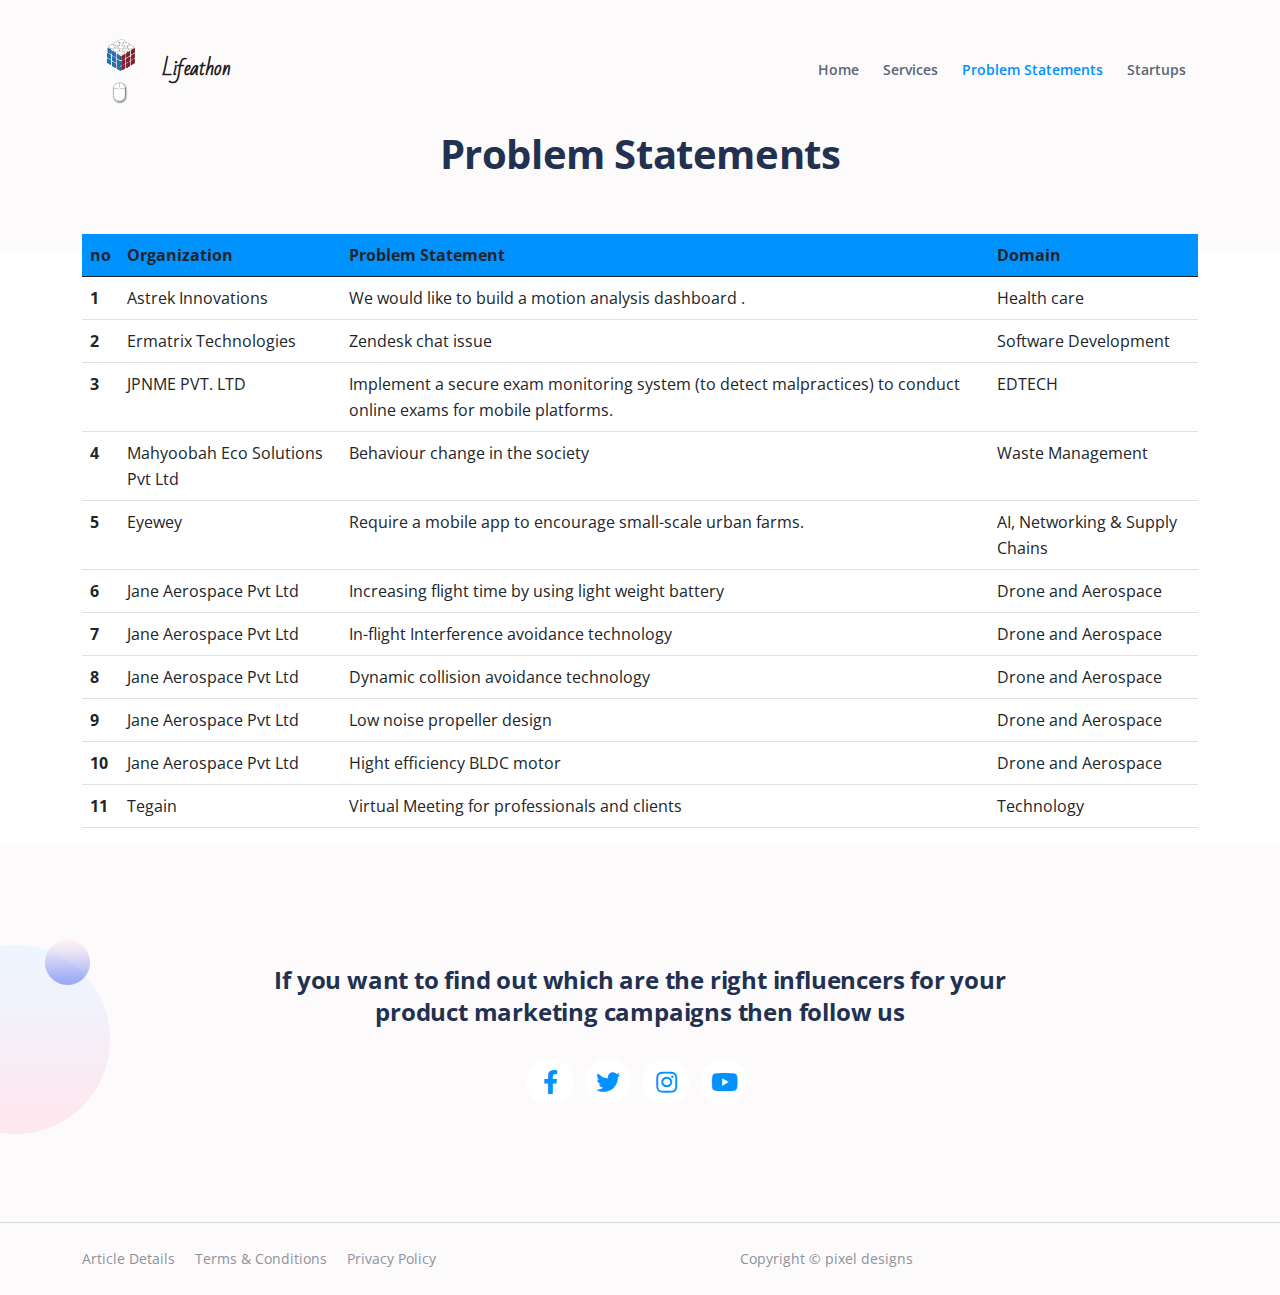
<file: public/problemstatements.html>
<!DOCTYPE html>
<html lang="en">
<head>
    <meta charset="utf-8">
    <meta name="viewport" content="width=device-width, initial-scale=1, shrink-to-fit=no">
    
    <!-- SEO Meta Tags -->
    <meta name="description" content="Your description">
    <meta name="author" content="Your name">

    <!-- OG Meta Tags to improve the way the post looks when you share the page on Facebook, Twitter, LinkedIn -->
	<meta property="og:site_name" content="" /> <!-- website name -->
	<meta property="og:site" content="" /> <!-- website link -->
	<meta property="og:title" content=""/> <!-- title shown in the actual shared post -->
	<meta property="og:description" content="" /> <!-- description shown in the actual shared post -->
	<meta property="og:image" content="" /> <!-- image link, make sure it's jpg -->
	<meta property="og:url" content="" /> <!-- where do you want your post to link to -->
	<meta name="twitter:card" content="summary_large_image"> <!-- to have large image post format in Twitter -->

    <!-- Webpage Title -->
    <title>Problem Statements</title>
    
    <!-- Styles -->
    <link href="https://fonts.googleapis.com/css2?family=Open+Sans:ital,wght@0,400;0,600;0,700;1,400&display=swap" rel="stylesheet">
    <link rel="preconnect" href="https://fonts.googleapis.com">
    <link rel="preconnect" href="https://fonts.gstatic.com" crossorigin>
    <link href="https://fonts.googleapis.com/css2?family=Bad+Script&display=swap" rel="stylesheet">
    <link href="css/bootstrap.min.css" rel="stylesheet">
    <link href="css/fontawesome-all.min.css" rel="stylesheet">
    <link href="css/swiper.css" rel="stylesheet">
	<link href="css/styles.css" rel="stylesheet">
    <link href="css/popup.css" rel="stylesheet">
	
	<!-- Favicon  -->
    <link rel="icon" href="images/Life.png">
</head>
<body>
    
     <!-- Navigation -->
     <nav id="navbarExample" class="navbar navbar-expand-lg fixed-top navbar-light" aria-label="Main navigation">
        <div class="container">

            <!-- Image Logo -->
            <a class="navbar-brand logo-image" href="index.html" style="font-family: 'Bad Script', cursive;"><img src="images/Life.png" alt="alternative" style="width:75px;height:auto"> Lifeathon</a> 

            <!-- Text Logo - Use this if you don't have a graphic logo -->
            <!-- <a class="navbar-brand logo-text" href="index.html">Nubis</a> -->

            <button class="navbar-toggler p-0 border-0" type="button" id="navbarSideCollapse" aria-label="Toggle navigation">
                <span class="navbar-toggler-icon"></span>
            </button>

            <div class="navbar-collapse offcanvas-collapse" id="navbarsExampleDefault">
                <ul class="navbar-nav ms-auto navbar-nav-scroll">
                    <li class="nav-item">
                        <a class="nav-link" aria-current="page" href="index.html">Home</a>
                    </li>
                    <li class="nav-item">
                        <a class="nav-link" href="index.html#services">Services</a>
                    </li>
                    <li class="nav-item">
                        <a class="nav-link active" href="problemstatements.html">Problem Statements</a>
                    </li>
                    <li class="nav-item">
                        <a class="nav-link" href="#features">Startups</a>
                    </li>
                    <li class="nav-item dropdown">
                        <!-- <a class="nav-link dropdown-toggle" href="#" id="dropdown01" data-bs-toggle="dropdown" aria-expanded="false">FAQ</a> -->
                        <ul class="dropdown-menu" aria-labelledby="dropdown01">
                            <li><a class="dropdown-item" href="article.html">Article Details</a></li>
                            <li><div class="dropdown-divider"></div></li>
                            <li><a class="dropdown-item" href="terms.html">Terms Conditions</a></li>
                            <li><div class="dropdown-divider"></div></li>
                            <li><a class="dropdown-item" href="privacy.html">Privacy Policy</a></li>
                        </ul>
                    </li>
                </ul>
                <!-- <span class="nav-item">
                    <a class="btn-solid-sm" href="#contact">Contact Us</a>
                </span> -->
            </div> <!-- end of navbar-collapse -->
        </div> <!-- end of container -->
    </nav> <!-- end of navbar -->
    <!-- end of navigation -->


    <!-- Header -->
    <header class="ex-header" id="blurr-head">
        <div class="container">
            <div class="row">
                <div class="col-md-12 text-center mb-5">
                    <h1>Problem Statements</h1>
                </div> <!-- end of col -->
            </div> <!-- end of row -->
        </div> <!-- end of container -->
    </header> <!-- end of ex-header -->
    <!-- end of header -->


    <section class="ftco-section moveup">
		<div class="container">
			<div class="row justify-content-center">
				<div class="col-md-6 text-center mb-5">
					<h2 class="heading-section"></h2>
				</div>
			</div>
            <div class="popup"  onclick="myFunction()">
                <div class="popuptext" id="myPopup">
                    <p  style="text-align: center;">We would like to build a motion analysis dashboard.</p>
                    <p>Organistaion:<strong>Astrek Innovations</strong></p>
                    <p>Domain :<strong>Health Care</strong></p>
                    <br>
                    <p>Problem Statement:We are a Robotic rehabilitation company developing an exosuit for people with lower limb disabilities . We want to develop a dashboard which shows the real time motion tracking of the patient foot pressure and progress made by the patient</p>
                    <p>Refer this image : <a href="https://drive.google.com/file/d/1paogyLLRRPANwmr1Elg3d5FHIR1i8we6/view?usp=sharing">https://drive.google.com/file/d/1pa.............</a></p>
                </div>
            </div>
            <div class="popup"  onclick="myFunction1()">
                <div class="popuptext" id="myPopup1">
                    <p style="text-align: center;">Zendesk chat issue</p>
                    <p>Organistaion:<strong>Ermatrix Technologies</strong></p>
                    <p>Domain :<strong>Software Development</strong></p>
                    <br>
                    <p>We have integrated a chat application (zendesk) into our e-commerce project. This application is developed for Web, Android, and iOS. Chat is working fine in Web and Android. But in the iOS device (iOS application is developed in SWIFT) chat operator replay is not getting loaded instantly on the customer end. This replay will load only after sending any message from the customer side to the operator.</p>
                </div>
            </div>
            <div class="popup"  onclick="myFunction2()">
                <div class="popuptext" id="myPopup2">
                    <p style="text-align: center;">Implement a secure exam monitoring system (to detect  malpractices) to conduct online exams for mobile platforms.</p>
                    <p>Organistaion:<strong>JPNME PVT. LTD</strong></p>
                    <p>Domain :<strong>EDTECH</strong></p>
                    <br>
                    <p>Implement a secure exam monitoring system (to detect  malpractices) to conduct online exams/tests for mobile device platforms.</p>
                </div>
            </div>
            <div class="popup" onclick="myFunction3()">
                <div class="popuptext" id="myPopup3">
                    <p style="text-align: center;">Behaviour change in the society.</p>
                    <p>Organistaion:<strong>JPNME PVT. LTD</strong></p>
                    <p>Domain :<strong>Waste Management</strong></p>
                    <br>
                    <p>Usually when we segregate waste material, we may receive all kind of waste which includes plastic, metal, wet waste, e waste, sanitary pads , diapers etc.
                        This becomes very difficult to segregate, after informing not to mix all this waste , yet the result is same.</p>
                </div>
            </div>
            <div class="popup" onclick="myFunction4()">
                <div class="popuptext" id="myPopup4">
                    <p style="text-align: center;">Require a mobile app to encourage small-scale urban farms.</p>
                    <p>Organistaion:<strong>Eyewey</strong></p>
                    <p>Domain :<strong>AI, Networking & Supply Chains</strong></p>
                    <br>
                    <p>Urban farms are on the rise with specific trend in rise of roof-top farming and backyard organic farms. We require a mobile app on both Android/IOS/Flutter with seamless UI/Ux workflow to provide easy access for urban farmers to information on homegrown crops, common disease detection on these crops through the use of computer vision along with prescription of remedies and allow them to connect with their nearest agriculture society for support, updates, sale and distribution. 

                        Through our platform 'Eyewey', we will provide the teams with datasets, trained AI-models for detection and the base mobile templates in Android and IOS for seamless integration of the AI models for detection. If the team wishes to expand the scope of the datasets, we will provide the right support in training the AI Models for detection. 
                        
                        The teams will be required to focus on creating a very seamless workflow to house these features since the target market audience is more probable to be between 35-55 years and should be assumed to have limited tolerance to adopting new technologies. The most elegant and simplest UI/Ux workflows will be preferred.</p>
                </div>
            </div>
            <div class="popup" onclick="myFunction5()">
                <div class="popuptext" id="myPopup5">
                    <p style="text-align: center;">Increasing flight time by using light weight battery</p>
                    <p>Organistaion:<strong>Jane Aerospace Pvt Ltd</strong></p>
                    <p>Domain :<strong>Drone and Aerospace</strong></p>
                    <br>
                    <p>Designing a low weight battery system to increase the endurance of flight time of the drones</p>
                </div>
            </div>
            <div class="popup" onclick="myFunction6()">
                <div class="popuptext" id="myPopup6">
                    <p style="text-align: center;">In-flight Interference avoidance technology</p>
                    <p>Organistaion:<strong>Jane Aerospace Pvt Ltd</strong></p>
                    <p>Domain :<strong>Drone and Aerospace</strong></p>
                    <br>
                    <p>Technology to prevent radio interference during flight of drones from electric poles, rouge radio waves and geo interference</p>
                </div>
            </div>
            <div class="popup" onclick="myFunction7()">
                <div class="popuptext" id="myPopup7">
                    <p style="text-align: center;">Dynamic collision avoidance technologyy</p>
                    <p>Organistaion:<strong>Jane Aerospace Pvt Ltd</strong></p>
                    <p>Domain :<strong>Drone and Aerospace</strong></p>
                    <br>
                    <p>Technology to detect active and dynamic obstacles and necessary avoidance technology</p>
                </div>
            </div>
            <div class="popup" onclick="myFunction8()">
                <div class="popuptext" id="myPopup8">
                    <p style="text-align: center;">Low noise propeller design</p>
                    <p>Organistaion:<strong>Jane Aerospace Pvt Ltd</strong></p>
                    <p>Domain :<strong>Drone and Aerospace</strong></p>
                    <br>
                    <p>TDesigning of a propeller producing of low noise during flight for drones</p>
                </div>
            </div>
            <div class="popup" onclick="myFunction9()">
                <div class="popuptext" id="myPopup9">
                    <p style="text-align: center;">Hight efficiency BLDC motor </p>
                    <p>Organistaion:<strong>Jane Aerospace Pvt Ltd</strong></p>
                    <p>Domain :<strong>Drone and Aerospace</strong></p>
                    <br>
                    <p>Designing of high efficiency BLDC Motor for drones </p>
                </div>
            </div>
            <div class="popup" onclick="myFunction10()">
                <div class="popuptext" id="myPopup10">
                    <p style="text-align: center;">Virtual Meeting for professionals and clients</p>
                    <p>Organistaion:<strong>Tegain</strong></p>
                    <p>Domain :<strong>Technology</strong></p>
                    <br>
                    <p>"We need a virtual meeting setup to seemlessly conduct meetings online with clients and professionals.
                        Google meet and Zoom have limitations when put into real interaction with persons. A virtual meeting app which interacts which shows options to interact, write meeting minutes and other efficient features which meets the need of the meeting"</p>
                </div>
            </div>
			<div class="row">
				<div class="col-md-12">
					<div class="table-wrap"> 
                        <table class="table" id="table">
						  <thead class="thead-primary">
						    <tr>
						      <th>no</th>
						      <th>Organization</th>
						      <th>Problem Statement</th>
						      <th>Domain</th>
						    </tr>
						  </thead>
						  <tbody>
						    <tr>
						      <th scope="row">1</th>
						      <td>Astrek Innovations</td>
						      <td onclick="myFunction()">We would like to build a motion analysis dashboard .</td>
                                <td>Health care</td>
						    </tr>
						    <tr>
						      <th scope="row">2</th>
						      <td>Ermatrix Technologies</td>
						      <td onclick="myFunction1()">Zendesk chat issue</td>
						      <td>Software Development</td>
						    </tr>
						    <tr>
						      <th scope="row">3</th>
						      <td>JPNME PVT. LTD</td>
						      <td onclick="myFunction2()">Implement a secure exam monitoring system (to detect  malpractices) to conduct online exams for mobile platforms.</td>
						      <td>EDTECH</td>
						    </tr>
                            <tr>
                                <th scope="row">4</th>
                                <td>Mahyoobah Eco Solutions Pvt Ltd</td>
                                <td onclick="myFunction3()">Behaviour change in the society</td>
                                <td>Waste Management</td>
                            </tr>
                            <tr>
                                <th scope="row">5</th>
                                <td>Eyewey</td>
                                <td onclick="myFunction4()">Require a mobile app to encourage small-scale urban farms.</td>
                                <td>AI, Networking & Supply Chains</td>
                            </tr>
                            <tr>
                                <th scope="row">6</th>
                                <td>Jane Aerospace Pvt Ltd</td>
                                <td onclick="myFunction5()">Increasing flight time by using light weight battery</td>
                                <td>Drone and Aerospace</td>
                            </tr>
                            <tr>
                                <th scope="row">7</th>
                                <td>Jane Aerospace Pvt Ltd</td>
                                <td onclick="myFunction6()">In-flight Interference avoidance technology</td>
                                <td>Drone and Aerospace</td>
                            </tr>
                            <tr>
                                <th scope="row">8</th>
                                <td>Jane Aerospace Pvt Ltd</td>
                                <td onclick="myFunction7()">Dynamic collision avoidance technology</td>
                                </td>
                                <td>Drone and Aerospace</td>
                            </tr>
                            <tr>
                                <th scope="row">9</th>
                                <td>Jane Aerospace Pvt Ltd</td>
                                <td onclick="myFunction8()">Low noise propeller design</td>
                                <td>Drone and Aerospace</td>
                            </tr>
                            <tr>
                                <th scope="row">10</th>
                                <td>Jane Aerospace Pvt Ltd</td>
                                <td onclick="myFunction9()">Hight efficiency BLDC motor </td>
                                <td>Drone and Aerospace</td>
                            </tr>
                            <tr>
                                <th scope="row">11</th>
                                <td>Tegain</td>
                                <td onClick="myFunction10()">Virtual Meeting for professionals and clients</td>
                                <td>Technology</td>
                            </tr>
						  </tbody>
						</table>
					</div>
				</div>
			</div>
		</div>
	</section>
    <!-- Footer -->
    <div class="footer bg-gray" id="foot">
        <img class="decoration-circles" src="images/decoration-circles.png" alt="alternative">
        <div class="container">
            <div class="row">
                <div class="col-lg-12">
                    <h4>If you want to find out which are the right influencers for your product marketing campaigns then follow us</h4>
                    <div class="social-container">
                        <span class="fa-stack">
                            <a href="#your-link">
                                <i class="fas fa-circle fa-stack-2x"></i>
                                <i class="fab fa-facebook-f fa-stack-1x"></i>
                            </a>
                        </span>
                        <span class="fa-stack">
                            <a href="#your-link">
                                <i class="fas fa-circle fa-stack-2x"></i>
                                <i class="fab fa-twitter fa-stack-1x"></i>
                            </a>
                        </span>
                        <span class="fa-stack">
                            <a href="#your-link">
                                <i class="fas fa-circle fa-stack-2x"></i>
                                <i class="fab fa-instagram fa-stack-1x"></i>
                            </a>
                        </span>
                        <span class="fa-stack">
                            <a href="#your-link">
                                <i class="fas fa-circle fa-stack-2x"></i>
                                <i class="fab fa-youtube fa-stack-1x"></i>
                            </a>
                        </span>
                    </div> <!-- end of social-container -->
                </div> <!-- end of col -->
            </div> <!-- end of row -->
        </div> <!-- end of container -->
    </div> <!-- end of footer -->  
    <!-- end of footer -->


    <!-- Copyright -->
    <div class="copyright bg-gray">
        <div class="container">
            <div class="row">
                <div class="col-lg-6 col-md-12 col-sm-12">
                    <ul class="list-unstyled li-space-lg p-small">
                        <li><a href="article.html">Article Details</a></li>
                        <li><a href="terms.html">Terms & Conditions</a></li>
                        <li><a href="privacy.html">Privacy Policy</a></li>
                    </ul>
                </div> <!-- end of col -->
                <div class="col-lg-3 col-md-12 col-sm-12">
                    <p class="p-small statement">Copyright © <a href="#">pixel designs</a></p>
                </div> <!-- end of col -->

               
            </div> <!-- enf of row -->
        </div> <!-- end of container -->
    </div> <!-- end of copyright --> 
    <!-- end of copyright -->
    

    <!-- Back To Top Button -->
    <button onclick="topFunction()" id="myBtn">
        <img src="images/up-arrow.png" alt="alternative">
    </button>
    <!-- end of back to top button -->
    	
    <!-- Scripts -->
    <script src="js/bootstrap.min.js"></script> <!-- Bootstrap framework -->
    <script src="js/swiper.min.js"></script> <!-- Swiper for image and text sliders -->
    <script src="js/scripts.js"></script><!-- Custom scripts -->
    <script src="js/popup.js"></script>
    <script src="https://ajax.googleapis.com/ajax/libs/jquery/3.3.1/jquery.min.js"></script>
    <script src="js/scroll.js"></script>
</body>
</html>
</file>
<file: public/css/styles.css>
/* Description: Master CSS file */

/*****************************************

/**************************/
/*     General Styles     */
/**************************/
body,
html {
    width: 100%;
	height: 100%;
}
.curtain {
	margin: 0 auto;
	width: 100%;
	height: 100vh;
	overflow: hidden;
}
.curtain__wrapper {
	width: 100%;
	height: 100%;
}
.curtain__wrapper input[type=checkbox] {
	position: absolute;
	cursor: pointer;
	width: 100%;
	height: 100%;
	z-index: 100;
	opacity: 0;
	top: 0;
	left: 0;
}
.curtain__wrapper input[type=checkbox]:checked ~ div.curtain__panel--left {
	transform: translateX(0);
}
.curtain__wrapper input[type=checkbox]:checked ~ div.curtain__panel--right {
	transform: translateX(0);
}
.curtain__panel {
	display: flex;
	align-items: center;
	background: orange;
	color: #fff;
	float: left;
	position: relative;
	width: 50%;
	height: 100vh;
	transition: all 1s ease-out;
	z-index: 2;
}
.curtain__panel--left {
	justify-content: flex-end;
	transform: translateX(-100%);
}
.curtain__panel--right {
	justify-content: flex-start;
	transform: translateX(100%);
}
.curtain__content {
	align-items: center;
	background: #333;
	color: #fff;
	display: flex;
	flex-direction: column;
	height: 100vh;
	justify-content: center;
	padding: 1rem 0;
	position: absolute;
	text-align: center;
	z-index: 1;
	width: 100%;
}
.curtain__content img {
	width: 20%;
}

.html-static{
	position:fixed;
}
body, p {
	color: #5e6576; 
	font: 400 1rem/1.625rem "Open Sans", sans-serif;
}
.curtain {
	margin: 0 auto;
	width: 100%;
	height: 100vh;
	overflow: hidden;
	
	&__wrapper {
	  width: 100%;
	  height: 100%;
	  
	  input[type=checkbox] {
		position: absolute;
		cursor: pointer;
		width: 100%;
		height: 100%;
		z-index: 100;
		opacity: 0;
		top: 0;
		left: 0;
		
		// When the checkbox is checked...
		&:checked {
		  
		  // Slide the first panel
		  &~div.curtain__panel--left {
			transform: translateX(0);
		  }
		  
		  // Slide the second panel
		  &~div.curtain__panel--right {
			transform: translateX(0);
		  }
		}
	  }
	}
	
	&__panel {
	  display: flex;
	  align-items: center;
	  background: orange;
	  color: #fff;
	  float: left;
	  position: relative;
	  width: 50%;
	  height: 100vh;
	  transition: all 1s ease-out;
	  z-index: 2;
	  &--left {
		justify-content: flex-end;
		transform: translateX(-100%);
	  }
	  &--right {
		justify-content: flex-start;
		transform: translateX(100%);
	  }
	}
	
	&__content {
	  align-items: center;
	  background: #333;
	  color: #fff;
	  display: flex;
	  flex-direction: column;
	  height: 100vh;
	  justify-content: center;
	  padding: 1rem 0;
	  position: absolute;
	  text-align: center;
	  z-index: 1;
	  width: 100%;
	  
	  img {
		width: 20%;
	  }
	}
  
  }

h1 {
	color: #223150;
	font-weight: 700;
	font-size: 2.5rem;
	line-height: 3.25rem;
	letter-spacing: -0.4px;
}

h2 {
	color: #223150;
	font-weight: 700;
	font-size: 2rem;
	line-height: 2.5rem;
	letter-spacing: -0.4px;
}

h3 {
	color: #223150;
	font-weight: 700;
	font-size: 1.75rem;
	line-height: 2.25rem;
	letter-spacing: -0.2px;
}

h4 {
	color: #223150;
	font-weight: 700;
	font-size: 1.5rem;
	line-height: 2rem;
	letter-spacing: -0.2px;
}

h5 {
	color: #223150;
	font-weight: 700;
	font-size: 1.25rem;
	line-height: 1.625rem;
}

h6 {
	color: #223150;
	font-weight: 700;
	font-size: 1rem;
	line-height: 1.375rem;
}
h7 {
	font-weight: 700;
	font-size: 1.5rem;
	color: white;
	display: inline ;
}
.p-large {
	font-size: 1.125rem;
	line-height: 1.75rem;
}

.p-small {
	font-size: 0.875rem;
	line-height: 1.5rem;
}

.testimonial-text {
	font-style: italic;
}

.testimonial-author {
	font-weight: 700;
	font-size: 1.25rem;
	line-height: 1.75rem;
}

.li-space-lg li {
	margin-bottom: 0.5rem;
}

a {
	color: #5e6576;
	text-decoration: underline;
}

a:hover {
	color: #5e6576;
	text-decoration: underline;
}

.no-line {
	text-decoration: none;
}

.no-line:hover {
	text-decoration: none;
}

.read-more {
	font-weight: 600;
	font-size: 0.875rem;
	line-height: 1.5rem;
}

.read-more .fas {
	margin-left: 0.625rem;
	font-size: 1rem;
	vertical-align: -8%;
}

.blue {
	color: #0092ff;
}

.bg-gray {
	background-color: #fcfafb;
}

.section-title {
	margin-bottom: 0.5rem;
	color: #ef473d;
	font-weight: 600;
	font-size: 0.875rem;
}

.btn-solid-reg {
	display: inline-block;
	padding: 1.375rem 2.25rem 1.375rem 2.25rem;
	border: 1px solid #0092ff;
	border-radius: 30px;
	background-color: #0092ff;
	color: #ffffff;
	font-weight: 600;
	font-size: 0.875rem;
	line-height: 0;
	text-decoration: none;
	transition: all 0.2s;
}

.btn-solid-reg:hover {
	background-color: transparent;
	color: #0092ff; /* needs to stay here because of the color property of a tag */
	text-decoration: none;
}

.btn-solid-lg {
	display: inline-block;
	padding: 1.625rem 2.625rem 1.625rem 2.625rem;
	border: 1px solid #0092ff;
	border-radius: 30px;
	background-color: #0092ff;
	color: #ffffff;
	font-weight: 600;
	font-size: 0.875rem;
	line-height: 0;
	text-decoration: none;
	transition: all 0.2s;
}

.btn-solid-lg:hover {
	background-color: transparent;
	color: #0092ff; /* needs to stay here because of the color property of a tag */
	text-decoration: none;
}

.btn-solid-sm {
	display: inline-block;
	padding: 1rem 1.5rem 1rem 1.5rem;
	border: 1px solid #0092ff;
	border-radius: 30px;
	background-color: #0092ff;
	color: #ffffff;
	font-weight: 600;
	font-size: 0.875rem;
	line-height: 0;
	text-decoration: none;
	transition: all 0.2s;
}

.btn-solid-sm:hover {
	background-color: transparent;
	color: #0092ff; /* needs to stay here because of the color property of a tag */
	text-decoration: none;
}

.btn-outline-reg {
	display: inline-block;
	padding: 1.375rem 2.25rem 1.375rem 2.25rem;
	border: 1px solid #ef473d;
	border-radius: 30px;
	background-color: transparent;
	color: #ef473d;
	font-weight: 600;
	font-size: 0.875rem;
	line-height: 0;
	text-decoration: none;
	transition: all 0.2s;
}

.btn-outline-reg:hover {
	background-color: #ef473d;
	color: #ffffff;
	text-decoration: none;
}

.btn-outline-lg {
	display: inline-block;
	padding: 1.625rem 2.625rem 1.625rem 2.625rem;
	border: 1px solid #ef473d;
	border-radius: 30px;
	background-color: transparent;
	color: #ef473d;
	font-weight: 600;
	font-size: 0.875rem;
	line-height: 0;
	text-decoration: none;
	transition: all 0.2s;
}

.btn-outline-lg:hover {
	background-color: #ef473d;
	color: #ffffff;
	text-decoration: none;
}

.btn-outline-sm {
	display: inline-block;
	padding: 1rem 1.5rem 1rem 1.5rem;
	border: 1px solid #ef473d;
	border-radius: 30px;
	background-color: transparent;
	color: #ef473d;
	font-weight: 600;
	font-size: 0.875rem;
	line-height: 0;
	text-decoration: none;
	transition: all 0.2s;
}

.btn-outline-sm:hover {
	background-color: #ef473d;
	color: #ffffff;
	text-decoration: none;
}

.form-group {
	position: relative;
	margin-bottom: 1.25rem;
}

.form-control-input,
.form-control-textarea {
	width: 100%;
	padding-top: 0.875rem;
	padding-bottom: 0.875rem;
	padding-left: 1.5rem;
	border: 1px solid #cbcbd1;
	border-radius: 8px;
	background-color: #ffffff;
	font-size: 0.875rem;
	line-height: 1.5rem;
	-webkit-appearance: none; /* removes inner shadow on form inputs on ios safari */
}

.form-control-textarea {
	display: block;
	height: 14rem; /* used instead of html rows to normalize height between Chrome and IE/FF */
}

.form-control-input:focus,
.form-control-textarea:focus {
	border: 1px solid #a1a1a1;
	outline: none; /* Removes blue border on focus */
}

.form-control-input:hover,
.form-control-textarea:hover {
	border: 1px solid #a1a1a1;
}

.form-control-submit-button {
	display: inline-block;
	width: 100%;
	height: 3.25rem;
	border: 1px solid #0092ff;
	border-radius: 30px;
	background-color: #0092ff;
	color: #ffffff;
	font-weight: 600;
	font-size: 0.875rem;
	line-height: 0;
	cursor: pointer;
	transition: all 0.2s;
}

.form-control-submit-button:hover {
	border: 1px solid #0092ff;
	background-color: transparent;
	color: #0092ff;
}


/**********************/
/*     Navigation     */
/**********************/
.navbar {
	background-color: #fcfafb;
	font-weight: 600;
	font-size: 0.875rem;
	line-height: 0.875rem;
	box-shadow: 0 1px 6px 0 rgba(0, 0, 0, 0.05);
}

.navbar .navbar-brand {
	padding-top: 0.25rem;
	padding-bottom: 0.25rem;
}

.navbar .logo-image img {
    width: 126px;
	height: 32px;
}

.navbar .logo-text {
	color: #223150;
	font-weight: 700;
	font-size: 1.875rem;
	line-height: 1rem;
	text-decoration: none;
}

.offcanvas-collapse {
	position: fixed;
	top: 3.25rem; /* adjusts the height between the top of the page and the offcanvas menu */
	bottom: 0;
	left: 100%;
	width: 100%;
	padding-right: 1rem;
	padding-left: 1rem;
	overflow-y: auto;
	visibility: hidden;
	background-color: #fcfafb;
	transition: visibility .3s ease-in-out, -webkit-transform .3s ease-in-out;
	transition: transform .3s ease-in-out, visibility .3s ease-in-out;
	transition: transform .3s ease-in-out, visibility .3s ease-in-out, -webkit-transform .3s ease-in-out;
}

.offcanvas-collapse.open {
	visibility: visible;
	-webkit-transform: translateX(-100%);
	transform: translateX(-100%);
}

.navbar .navbar-nav {
	margin-top: 0.75rem;
	margin-bottom: 0.5rem;
}

.navbar .nav-item .nav-link {
	padding-top: 0.625rem;
	padding-bottom: 0.625rem;
	color: #5e6576;
	text-decoration: none;
	transition: all 0.2s ease;
}

.navbar .nav-item.dropdown.show .nav-link,
.navbar .nav-item .nav-link:hover,
.navbar .nav-item .nav-link.active {
	color: #0092ff;
}

/* Dropdown Menu */
.navbar .dropdown .dropdown-menu {
	animation: fadeDropdown 0.2s; /* required for the fade animation */
}

@keyframes fadeDropdown {
    0% {
        opacity: 0;
    }

    100% {
        opacity: 1;
	}
}

.navbar .dropdown-menu {
	margin-top: 0.25rem;
	margin-bottom: 0.25rem;
	border: none;
	background-color: #fcfafb;
}

.navbar .dropdown-item {
	padding-top: 0.625rem;
	padding-bottom: 0.625rem;
	color: #5e6576;
	font-weight: 600;
	font-size: 0.875rem;
	line-height: 0.875rem;
	text-decoration: none;
}

.navbar .dropdown-item:hover {
	background-color: #fcfafb;
	color: #0092ff;
}

.navbar .dropdown-divider {
	width: 100%;
	height: 1px;
	margin: 0.5rem auto 0.5rem auto;
	border: none;
	background-color: #d1d1d1;
}
/* end of dropdown menu */

.navbar .navbar-toggler {
	padding: 0;
	border: none;
	font-size: 1.25rem;
}


/******************/
/*     Header     */
/******************/
.header {
	padding-top: 8rem;
	padding-bottom: 4em;
	background: url('../images/header-background.jpg') center center no-repeat;
	background-size: cover;
	text-align: center;
}

.header .h1-large {
	margin-bottom: 1.75rem;
}

.header .p-large {
	margin-bottom: 2.25rem;
}

.header .image-container {
	margin-top: 5rem;
}
.thead-primary{
	background-color: #0092ff;
}


/********************/
/*     Services     */
/********************/
.cards-1 {
	padding-top: 5rem;
	padding-bottom: 2.25em;
	text-align: justify;
}

.cards-1 h2 {
	margin-bottom: 3.5rem;
}

.cards-1 .card {
	margin-bottom: 5rem;
	border: none;
	background-color: transparent;
}

.cards-1 .card-icon {
	width: 66px;
	height: 66px;
	margin-bottom: 1.875rem;
	border-radius: 8px;
	background-color: #ddedfb;
	text-align: center;
}

.cards-1 .card-icon .fas,
.cards-1 .card-icon .far {
	color: #0092ff;
	font-size: 2rem;
	line-height: 66px;
}

.cards-1 .card-icon.red {
	background-color: #fbe4e4;
}

.cards-1 .card-icon.red .fas,
.cards-1 .card-icon.red .far {
	color: #ef473d;
}

.cards-1 .card-icon.green {
	background-color: #e0f4ea;
}

.cards-1 .card-icon.green .fas,
.cards-1 .card-icon.green .far {
	color: #16c66d;
}

.cards-1 .card-body {
	padding: 0;
}

.cards-1 .card-title {
	margin-bottom: 1.125rem;
}

.cards-1 .card-body p {
	margin-bottom: 1.125rem;
}

.cards-1 .read-more {
	color: #223150;
}

.cards-1 .read-more .fas {
	color: #223150;
}


/*********************/
/*     Details 1     */
/*********************/
.basic-1 {
	padding-top: 0.75rem;
	padding-bottom: 4.75rem;
	background: linear-gradient(rgb(252, 250, 251), rgb(255, 255, 255));
}

.basic-1 .image-container {
	margin-bottom: 4rem;
}

.basic-1 h2 {
	margin-bottom: 1.75rem;
}
.basic-1 .text-container{
	padding-top: 1rem;
}

.basic-1 p {
	margin-bottom: 2rem;
}


/*********************/
/*     Details 2     */
/*********************/

/* Paanlists */
.panel1 {
	float:left;
	width: 25%;
	margin-bottom: 16px;
	padding: 0 8px;
	justify-content: center;
  }
  
  /* Display the columns below each other instead of side by side on small screens */
  @media screen and (max-width: 650px) {
	.panel1 {
	  width: 100%;
	  display: block;
	}
  }
  
  /* Add some shadows to create a card effect */
  .panel2 {
	box-shadow: 0 4px 8px 0 rgba(0, 0, 0, 0.2);
  }
  
  /* Some left and right padding inside the container */
  .panel3 {
	padding: 0 16px;
  }
  
  /* Clear floats */
  .panel3::after, .panel0::after {
	content: "";
	clear: both;
	display: table;
  }
  
  .title {
	color: white;
	font-size: small;
  }
  



.basic-2 {
	padding-top: 4.5rem;
	padding-bottom: 9.5rem;
	background: url('../images/details-2-background.jpg') center center no-repeat;
	background-size: cover;
}


.basic-2 .text-container {
	margin-bottom: 4rem;
}

.basic-2 h2 {
	margin-bottom: 1.75rem;
}

.basic-2 p {
	margin-bottom: 2rem;
}


/********************/
/*     Features     */
/********************/
.accordion-1 {
	padding-top: 9.25rem;
	padding-bottom: 9.75rem;
	background: url('../images/features-background.jpg') center center no-repeat;
	background-size: cover;
}

.accordion-1 .h2-heading {
	margin-bottom: 1rem;
	color: #ffffff;
	text-align: center;
}

.accordion-1 .p-heading {
	margin-bottom: 4rem;
	color: #ffffff;
	text-align: center;
}

.accordion-1 .accordion {
	margin-bottom: 5rem;
}

.accordion-1 .accordion-item {
	margin-bottom: 2.5rem;
	border: none;
	border-radius: 0;
	background-color: transparent;
}

.accordion-1 .accordion-item:last-of-type {
	margin-bottom: 0;
}

.accordion-1 .accordion-icon {
	position: absolute;
	width: 44px;
	height: 44px;
	border-radius: 4px;
	text-align: center;
	background-color: #14be9f;
}

.accordion-1 .accordion-icon.blue {
	background-color: #1d79fb;
}

.accordion-1 .accordion-icon.purple {
	background-color: #dc63ff;
}

.accordion-1 .accordion-icon.orange {
	background-color: #ff6c02;
}

.accordion-1 .accordion-icon .fas {
	color: #ffffff;
	font-size: 1.25rem;
	line-height: 44px;
}

.accordion-1 .accordion-header {
	margin-left: 4.125rem;
	padding: 0.5rem 0 0.5rem 0;
	border: none;
	background-color: transparent;
}

.accordion-1 .accordion-header button {
	padding: 0;
	border: none;
	background-color: transparent;
	color: #ffffff;
	box-shadow: none;
	font-weight: 700;
	font-size: 1.25rem;
	line-height: 1.625rem;
	letter-spacing: -0.4px;
	text-align: left;
}

.accordion-1 .accordion-header button:after {
	display: none;
}

.accordion-1 .accordion-body {
	margin-left: 4.125rem;
	padding: 0.375rem 0 0 0;
	color: #ffffff;
}


/************************/
/*     Testimonials     */
/************************/
.cards-2 {
	padding-top: 9.5rem;
	padding-bottom: 2.25rem;
	text-align: center;
}

.cards-2 .h2-heading {
	margin-bottom: 3.75rem;
}

.cards-2 .card {
	position: relative;
	margin-bottom: 5rem;
	border-radius: 10px;
	box-shadow: 0 4px 20px -1px rgba(0, 0, 0, 0.1);
}

.cards-2 .card .quotes {
	position: absolute;
	top: -15px;
	right: 0;
	left: 0;
	width: 48px;
	margin-right: auto;
	margin-left: auto;
}

.cards-2 .card-body {
	padding: 3.5rem 2rem 3.125rem 2rem;
}

.cards-2 .testimonial-author {
	margin-bottom: 0.125rem;
	color: #223150;
}

.cards-2 .occupation {
	font-size: 0.875rem;
	line-height: 1.5rem;
}

.cards-2 .card .gradient-floor {
	position: absolute;
	bottom: 0;
	left: 0;
	height: 10px;
	width: 100%;
	border-bottom-left-radius: 10px;
	border-bottom-right-radius: 10px;
}

.cards-2 .card .gradient-floor.red-to-blue {
	background: linear-gradient(to right, #ef3d91, #0092ff);
}

.cards-2 .card .gradient-floor.blue-to-purple {
	background: linear-gradient(to right, #0092ff, #637eff);
}

.cards-2 .card .gradient-floor.purple-to-green {
	background: linear-gradient(to right, #637eff, #16c66d);
}


/********************/
/*    Customers     */
/********************/
.slider-1 {
	padding-top: 2rem;
	padding-bottom: 3.75rem;
	background: linear-gradient(rgb(252, 250, 251), rgb(255, 255, 255));
	text-align: center;
}

.slider-1 h4 {
	margin-bottom: 0.25rem;
}

.slider-1 .section-divider {
	margin-bottom: 1rem;
}

.slider-1 .slider-container {
	margin-bottom: 0.5rem;
	padding: 1rem 0;
}


/**********************/
/*     Invitation     */
/**********************/
.basic-3 {
	padding-top: 4rem;
	background-size: cover;
	text-align: center;
}

.basic-3 .text-container {
	padding: 5rem 1.5rem 5.5rem 1.5rem;
	border-radius: 28px;
	background: url('../images/invitation-background.jpg') center center no-repeat;
	background-size: cover;
}

.basic-3 h2 {
	margin-bottom: 1rem;
	color: #ffffff;
}

.basic-3 .p-large {
	margin-bottom: 2.75rem;
	color: #ffffff;
}

.basic-3 .btn-solid-lg {
	border-color: #16c66d;
	background-color: #16c66d;
}

.basic-3 .btn-solid-lg:hover {
	border-color: #ffffff;
	background-color: transparent;
	color: #ffffff;
}


/*******************/
/*     Contact     */
/*******************/
.form-1 {
	padding-top: 9.5rem;
	padding-bottom: 8.75rem;
}

.form-1 .text-container {
	margin-bottom: 4rem;
}

.form-1 .section-divider {
	margin-bottom: 1rem;
}

.form-1 h2 {
	margin-bottom: 1.75rem;
}

.form-1 .list-unstyled .fas {
	font-size: 0.375rem;
	line-height: 1.625rem;
}

.form-1 .list-unstyled .flex-grow-1 {
	margin-left: 0.5rem;
}


/******************/
/*     Footer     */
/******************/
.footer {
	position: relative;
	padding-top: 7.5rem;
	padding-bottom: 6rem;
	text-align: center;
}

.footer .decoration-circles {
	position: absolute;
	top: 96px;
	left: -60px;
}

.footer div[class*="col"] {  
	/* selects all elements which have classes starting with col */
	/* needed so that the absolute positioned decoration stays behind */
	position: relative;
}

.footer a {
	color: #223150;
	text-decoration: none;
}

.footer h4 {
	margin-bottom: 1.875rem;
}

.footer .fa-stack {
	width: 2em;
	margin-bottom: 1.25rem;
	margin-right: 0.375rem;
	font-size: 1.5rem;
}

.footer .fa-stack .fa-stack-1x {
    color: #0092ff;
	transition: all 0.2s ease;
}

.footer .fa-stack .fa-stack-2x {
	color: #ffffff;
	transition: all 0.2s ease;
}

.footer .fa-stack:hover .fa-stack-1x {
	color: #ffffff;
}

.footer .fa-stack:hover .fa-stack-2x {
    color: #0092ff;
}


/*********************/
/*     Copyright     */
/*********************/
.copyright {
	padding-top: 1.5rem;
	border-top: 1px solid #d0dae2;
	text-align: center;
}

.copyright a {
	text-decoration: none;
}

.copyright .list-unstyled,
.copyright .statement {
	opacity: 0.7;
}


/******************************/
/*     Back To Top Button     */
/******************************/
#myBtn {
	position: fixed; 
  	z-index: 99; 
	bottom: 20px; 
	right: 20px; 
	display: none; 
	width: 52px;
	height: 52px;
	border: none; 
	border-radius: 50%; 
	outline: none; 
	background-color: #44434a; 
	cursor: pointer; 
}

#myBtn:hover {
	background-color: #1d1d21;
}

#myBtn img {
	margin-bottom: 0.25rem;
	width: 18px;
}


/***********************/
/*     Extra Pages     */
/***********************/
.ex-header {
	padding-top: 8rem;
	padding-bottom: 1rem;
	background-color: #fcfafb;
}

.ex-basic-1 .list-unstyled .fas {
	font-size: 0.375rem;
	line-height: 1.625rem;
}

.ex-basic-1 .list-unstyled .flex-grow-1 {
	margin-left: 0.5rem;
}

.ex-basic-1 .text-box {
	padding: 1.25rem 1.25rem 0.5rem 1.25rem;
	background-color: #fcfafb;
}

.ex-cards-1 .card {
	border: none;
	background-color: transparent;
}

.ex-cards-1 .card .fa-stack {
	width: 2em;
	font-size: 1.125rem;
}

.ex-cards-1 .card .fa-stack-2x {
	color: #0092ff;
}

.ex-cards-1 .card .fa-stack-1x {
	width: 2em;
	color: #ffffff;
	font-weight: 700;
	line-height: 2.125rem;
}

.ex-cards-1 .card .list-unstyled .flex-grow-1 {
	margin-left: 2.25rem;
}

.ex-cards-1 .card .list-unstyled .flex-grow-1 h5 {
	margin-top: 0.125rem;
	margin-bottom: 0.5rem;
}


/*************************/
/*     Media Queries     */
/*************************/	
/* Min-width 768px */
@media (min-width: 768px) {

	/* Header */
	.header {
		padding-top: 9rem;
		padding-bottom: 5em;
	}

	.header .h1-large {
		font-size: 3.25rem;
		line-height: 3.75rem;
	}
	/* end of header */


	/* Statistics */
	.counter .counter-cell {
		display: inline-block;
		margin-right: 1.5rem;
		margin-left: 1.5rem;
		vertical-align: top;
	}
	/* end of statistics */


	/* Extra Pages */
	.ex-basic-1 .text-box {
		padding: 1.75rem 2rem 0.875rem 2rem;
	}
	/* end of extra pages */
}
/* end of min-width 768px */


/* Min-width 992px */
@media (min-width: 992px) {
	
	/* General Styles */
	.h2-heading {
		width: 35.25rem;
		margin-right: auto;
		margin-left: auto;
	}

	.p-heading {
		width: 46rem;
		margin-right: auto;
		margin-left: auto;
	}
	/* end of general styles */


	/* Navigation */
	.navbar {
		padding-top: 1.75rem;
		background-color: #fcfafb;
		box-shadow: none;
		transition: all 0.2s;
	}

	.navbar.top-nav-collapse {
		padding-top: 0.5rem;
		padding-bottom: 0.5rem;
		background-color: #fcfafb;
		box-shadow: 0 3px 6px 0 rgba(0, 0, 0, 0.05);
	}

	.offcanvas-collapse {
		position: static;
		top: auto;
		bottom: auto;
		left: auto;
		width: auto;
		padding-right: 0;
		padding-left: 0;
		background-color: transparent;
		overflow-y: visible;
		visibility: visible;
	}

	.offcanvas-collapse.open {
		-webkit-transform: none;
		transform: none;
	}

	.navbar .navbar-nav {
		margin-top: 0;
		margin-bottom: 0;
	}
	
	.navbar .nav-item .nav-link {
		padding-right: 0.75rem;
		padding-left: 0.75rem;
	}

	.navbar .dropdown-menu {
		padding-top: 0.75rem;
		padding-bottom: 0.75rem;
		box-shadow: 0 3px 3px 1px rgba(0, 0, 0, 0.08);
	}

	.navbar .dropdown-divider {
		width: 90%;
	}

	.navbar .nav-item .btn-solid-sm {
		margin-top: 0;
		margin-left: 1rem;
	}
	/* end of navigation */


	/* Header */
	.header {
		text-align: left;
	}

	.header .text-container {
		margin-top: 4rem;
	}

	.header .image-container {
		margin-top: 0;
	}

	.header .btn-solid-lg,
	.header .btn-outline-lg {
		margin-right: 0;
		margin-left: 0;
	}
	
	.header .btn-solid-lg {
		margin-right: 0.5rem;
	}
	/* end of header */


	/* Services */
	.cards-1 .card {
		display: inline-block;
		width: 286px;
		vertical-align: top;
	}
	
	.cards-1 .card:nth-of-type(3n+2) {
		margin-right: 2rem;
		margin-left: 2rem;
	}
	/* end of services */


	/* Details 1 */
	.basic-1 .image-container {
		margin-bottom: 0;
	}

	.basic-1 .text-container {
		margin-top: 2rem;
	}
	/* end of details 1 */
	
	
	/* Details 2 */
	.basic-2 .text-container {
		margin-top: 3rem;
		margin-bottom: 0;
	}
	/* end of details 2 */


	/* Testimonials */
	.cards-2 .card {
		display: inline-block;
		width: 298px;
		vertical-align: top;
	}
	
	.cards-2 .card:nth-of-type(3n+2) {
		margin-right: 1rem;
		margin-left: 1rem;
	}
	/* end of testimonials */


	/* Invitation */
	.basic-3 .text-container {
		padding-top: 6rem;
		padding-bottom: 6rem;
	}

	.basic-3 h2 {
		width: 42rem;
		margin-right: auto;
		margin-left: auto;
	}

	.basic-3 .p-large {
		width: 35rem;
		margin-right: auto;
		margin-left: auto;
	}
	/* end of invitation */


	/* Footer */
	.footer h4 {
		width: 46rem;
		margin-right: auto;
		margin-left: auto;
	}
	/* end of footer */


	/* Copyright */
	.copyright {
		text-align: left;
	}

	.copyright .list-unstyled li {
		display: inline-block;
		margin-right: 1rem;
	}

	.copyright .statement {
		text-align: right;
	}
	/* end of copyright */


	/* Extra Pages */
	.ex-cards-1 .card {
		display: inline-block;
		width: 296px;
		vertical-align: top;
	}

	.ex-cards-1 .card:nth-of-type(3n+2) {
		margin-right: 1rem;
		margin-left: 1rem;
	}
	/* end of extra pages */
}
/* end of min-width 992px */


/* Min-width 1200px */
@media (min-width: 1200px) {
	
	/* General Styles */
	.container {
		max-width: 1140px;
	}
	/* end of general styles */
	

	/* Header */
	.header {
		overflow: hidden;
		padding-top: 20.25rem;
		padding-bottom: 15rem;
	}

	.header .text-container {
		margin-top: 0;
	}

	.header .image-container {
		position: relative;
	}
	
	.header .image-container img {
		position: absolute;
		bottom: -520px;
		left: 60px;
		max-width: none;
	}
	/* end of header */


	/* Services */
	.cards-1 .card {
		width: 310px;
	}
	
	.cards-1 .card:nth-of-type(3n+2) {
		margin-right: 5.5rem;
		margin-left: 5.5rem;
	}
	/* end of services */


	/* Details 1 */
	.basic-1 .text-container {
		margin-top: 5rem;
		margin-left: 2.75rem;
	}
	/* end of details 1 */


	/* Details 2 */
	.basic-2 .text-container {
		margin-top: 6rem;
		margin-right: 3rem;
	}

	.basic-2 .image-container {
		text-align: right;
	}
	/* end of details 2 */


	/* Features */
	.accordion-1 .accordion {
		margin-bottom: 0;
	}

	.accordion-1 .image-container {
		text-align: right;
	}
	/* end of features */


	/* Testimonials */
	.cards-2 .card {
		width: 356px;
	}
	
	.cards-2 .card:nth-of-type(3n+2) {
		margin-right: 1.125rem;
		margin-left: 1.125rem;
	}
	/* end of testimonials */


	/* Invitation */
	.basic-3 .text-container {
		padding-top: 8rem;
		padding-bottom: 8.5rem;
	}
	/* end of invitation */


	/* Contact */
	.form-1 .text-container {
		margin-top: 1.5rem;
		margin-right: 2.75rem;
	}
	
	.form-1 form {
		margin-left: 2.75rem;
	}
	/* end of contact */


	/* Footer */
	.footer .decoration-circles {
		left: 0;
	}
	/* end of footer */


	/* Extra Pages */
	.ex-cards-1 .card {
		width: 336px;
	}

	.ex-cards-1 .card:nth-of-type(3n+2) {
		margin-right: 2.875rem;
		margin-left: 2.875rem;
	}
	/* end of extra pages */
}
.moveup
{
	margin-top: -100px;
}
/* end of min-width 1200px */
</file>
<file: public/css/popup.css>
.popup {
    position: relative;
    display: inline-block;
    cursor: pointer;
    justify-items: center;


  }
  .blurr{
    filter: blur(20px);
  }
  /* The actual popup (appears on top) */
  .popup .popuptext {
    position:fixed;
    visibility: hidden;
    top:30%;
    left:20%;
    width: 60vw;
    padding: 8px 15px;
    color: black;
    background-color: rgb(255, 254, 254);
    border-radius: 6px;
    padding: 8px 8px;                                           
    z-index: 1;
    justify-items: center;
    margin-left: auto;
    margin-right: auto;
    opacity: 1;
    box-shadow: -3px 3px 51px 5px rgba(110,110,110,0.75);
    -webkit-box-shadow: -3px 3px 51px 5px rgba(110,110,110,0.75);
    -moz-box-shadow: -3px 3px 51px 5px rgba(110,110,110,0.75);
    border-style: solid;
    border-width: 2px;
    border-color: #0092ff;
  }
  /* Toggle this class when clicking on the popup container (hide and show the popup) */
  .popup .show {
    visibility: visible;
    -webkit-animation: fadeIn 1s;
    animation: fadeIn 1s
  }
  
/* Add animation (fade in the popup) */
@-webkit-keyframes fadeIn {
  from {opacity: 0;}
  to {opacity: 1;}
}

@keyframes fadeIn {
  from {opacity: 0;}
  to {opacity:1 ;}
}
</file>
